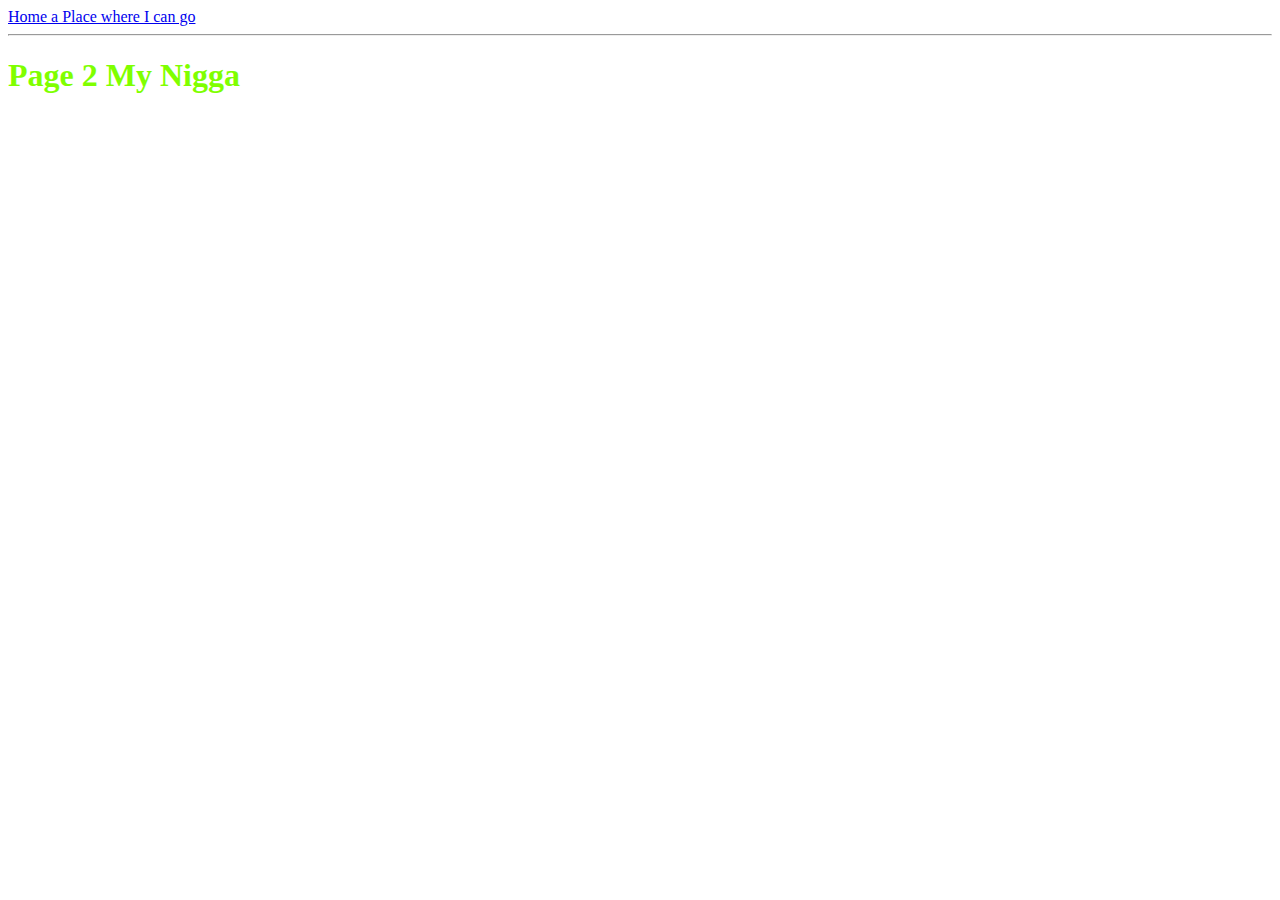
<file: HTML/Apprentissage/page2.html>
<!DOCTYPE html>
<html>
 <head>
     <meta charset="UTF-8">
     <title>Page 2</title>
     <a href="index.html">Home a Place where I can go</a>
     <hr>
 </head>

  <body>
      <header>
        <h1 style="color: chartreuse;">Page 2 My Nigga</h1>
      </header>
      <main>

      </main>
      <footer>

      </footer>
  </body>

</html>
</file>
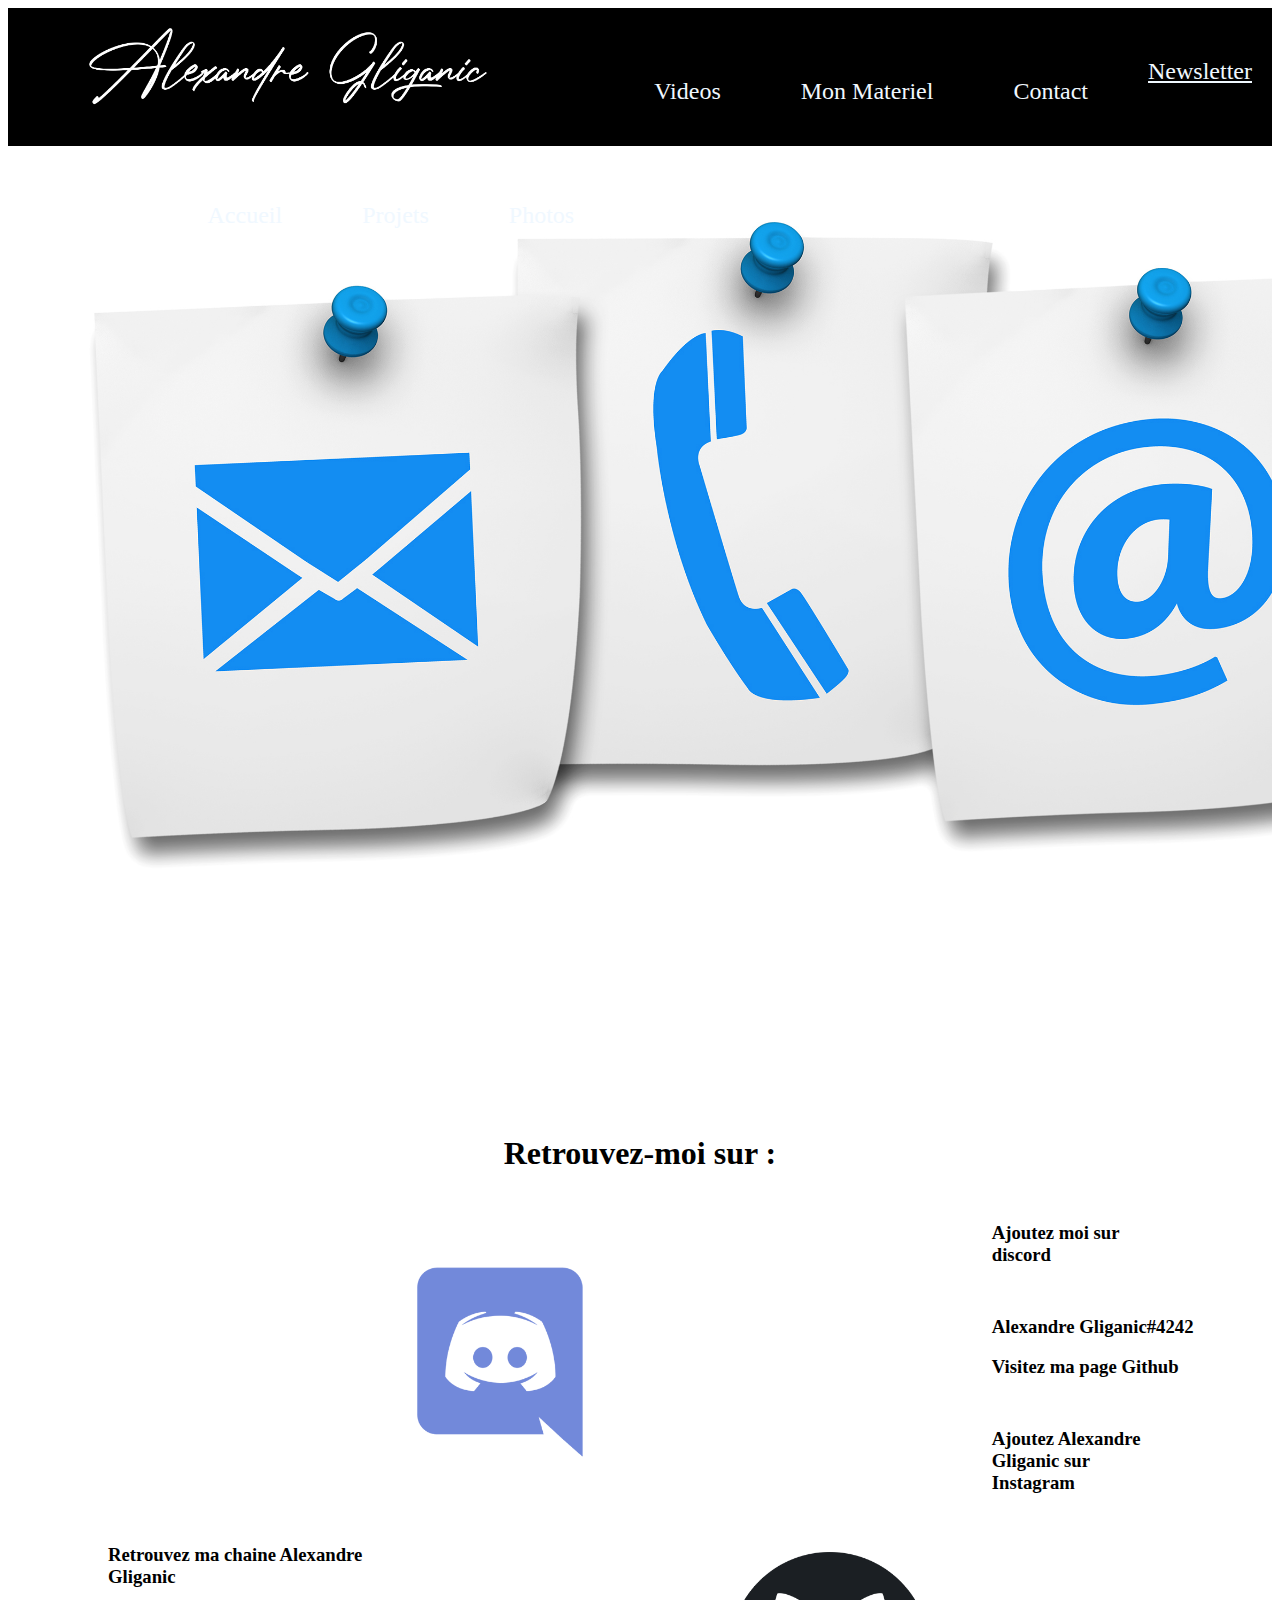
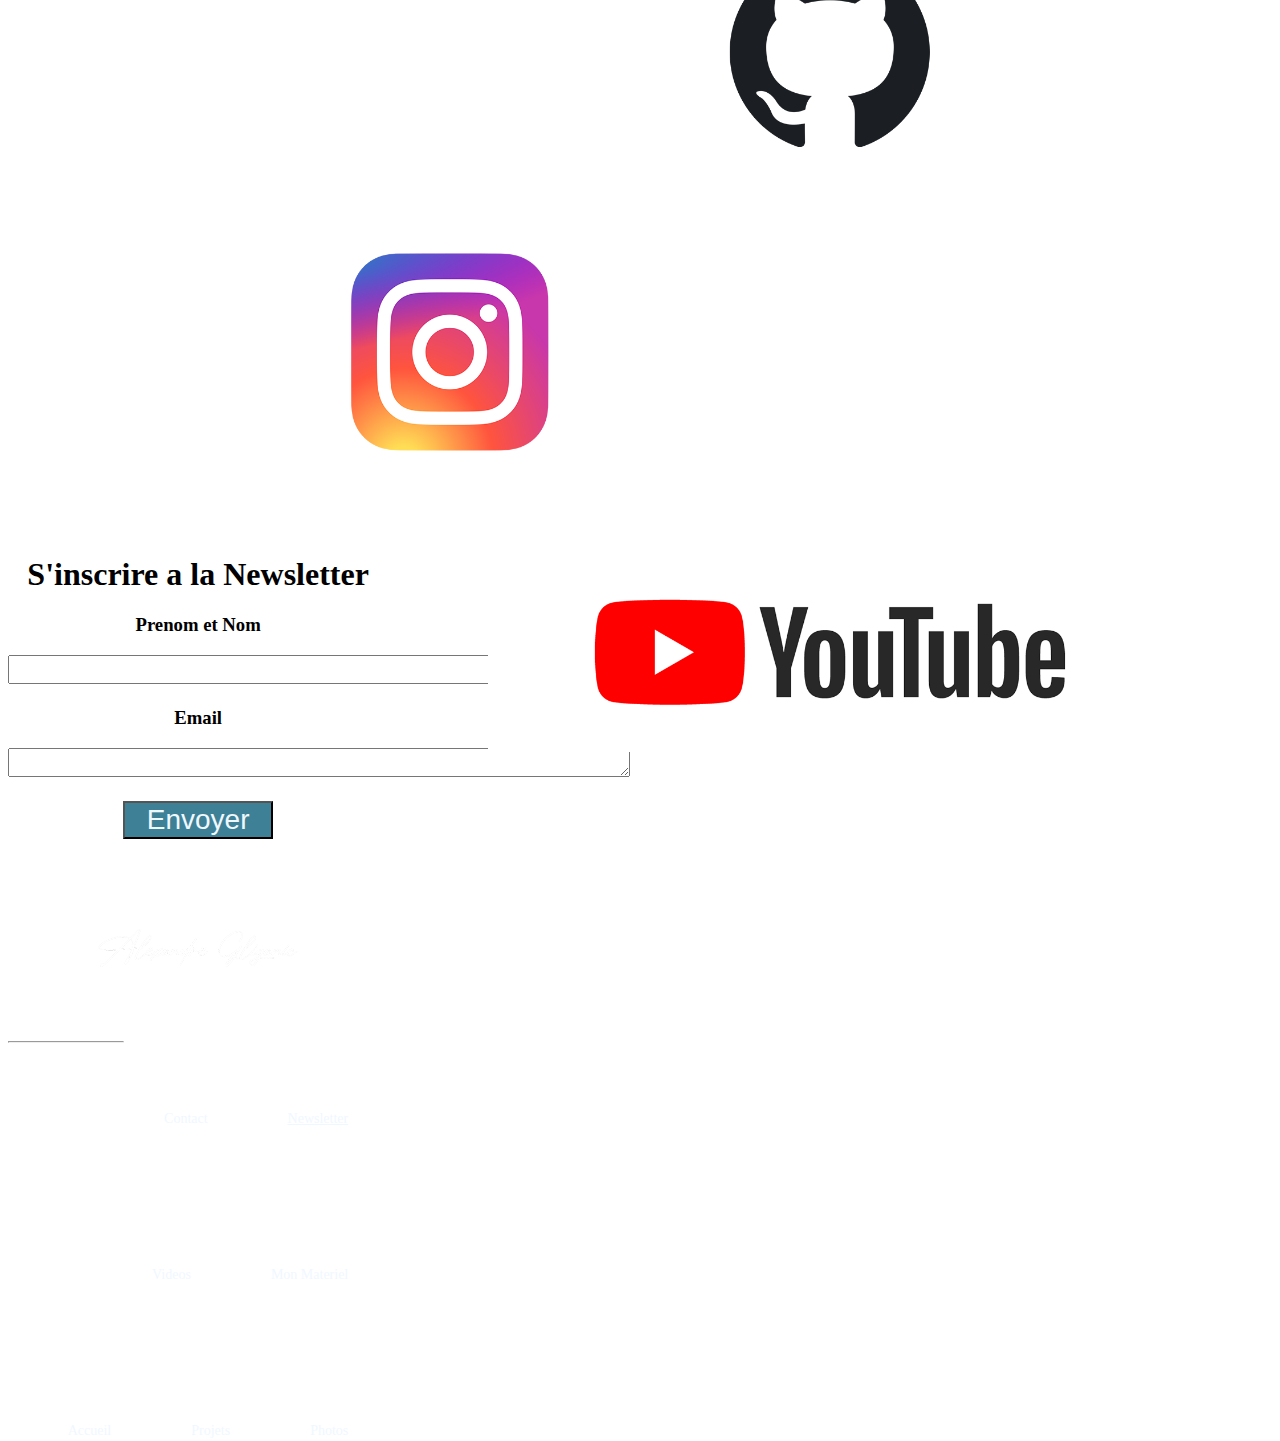
<file: HTML/Alexandre/HTML/contact.html>
<!DOCTYPE html>
<head>
    <meta charset="UTF-8">
    <meta name="description" content="Ceci est le site d'Alexandre Gliganic">
    <link rel="icon" href="../Img/camera-icon.ico" />
    <link rel="stylesheet" href="../Css/style-contact.css">
    <title>Alexandre Gliganic</title>
</head>
<header>
    <div class="navbar" >
        <img src="../Img/alex.png" id="alex">
        <a href="#" id="news">Newsletter</a>
        <a href="./contact.html" class="nav">Contact</a>
        <a href="./setup.html" class="nav">Mon Materiel</a>
        <a href="./videos.html" class="nav">Videos</a>
        <a href="./photos.html" class="nav">Photos</a>
        <a href="./projets.html" class="nav">Projets</a>
        <a href="./index.html" class="nav">Accueil</a>
        
    </div>
</header>
<main>
    <section>
        <div>
            <h2 id="tlt"> Retrouvez-moi sur :</h2>
            <span>
                <img src="../Img/svg_icon/discord.png" class="photosl">
                <h3 id="text">Ajoutez moi sur discord</h3>
                <h3>Alexandre Gliganic#4242</h3>
                <a href="https://github.com/Alexandre-Gliganic">
                <img id="text"src="../Img/svg_icon/github.png"class="photosr" >
                </a>
                <h3 id="Gh">Visitez ma page Github</h3>
            </span>
        </div>
        <div>
            <span>
                <a href="https://www.instagram.com/alexandre_gliganic/">
                <img id="text" src="../Img/svg_icon/insta.png"class="photosl" >
                </a>
                <h3 id="text"> Ajoutez Alexandre Gliganic sur Instagram</h3>
                <a href="https://www.youtube.com/channel/UCKX6bcwoQZ-B5nfRiMTZkqg">
                <img id="text" src="../Img/svg_icon/ytt.png"class="photosr" >
                </a>
                <h3 id="text">Retrouvez ma chaine Alexandre Gliganic</h3>
            </span>
        </div>
    </section>

</main>


<footer>
    <section>
        <div>
    <h1 id="newsl">S'inscrire a la Newsletter</h1>
    <h3> Prenom et Nom</h3>
    <textarea name="Entrez prenom et nom" class="texta" rows="1" cols="50"></textarea>
    <h3>Email</h3>
    <textarea email= "Entrez votre email" class="texta" rows="1" cols="50"></textarea>
        </div>
    <div >
    <button name="envoyer" id="envoi" >Envoyer</button>
    </div>
    </section>
  
    
    <section>
        <div>
        <img src="../Img/alex.png" id="alexf">
        <a href="#" id="newsf">Newsletter</a>
        <a href="./contact.html" class="navf">Contact</a>
        <a href="./setup.html" class="navf">Mon Materiel</a>
        <a href="./videos.html" class="navf">Videos</a>
        <a href="./photos.html" class="navf">Photos</a>
        <a href="./projets.html" class="navf">Projets</a>
        <a href="./index.html" class="navf">Accueil</a>

        </div>
        <div>
            <hr>
        </div>
        

    </section>
</footer>
</file>
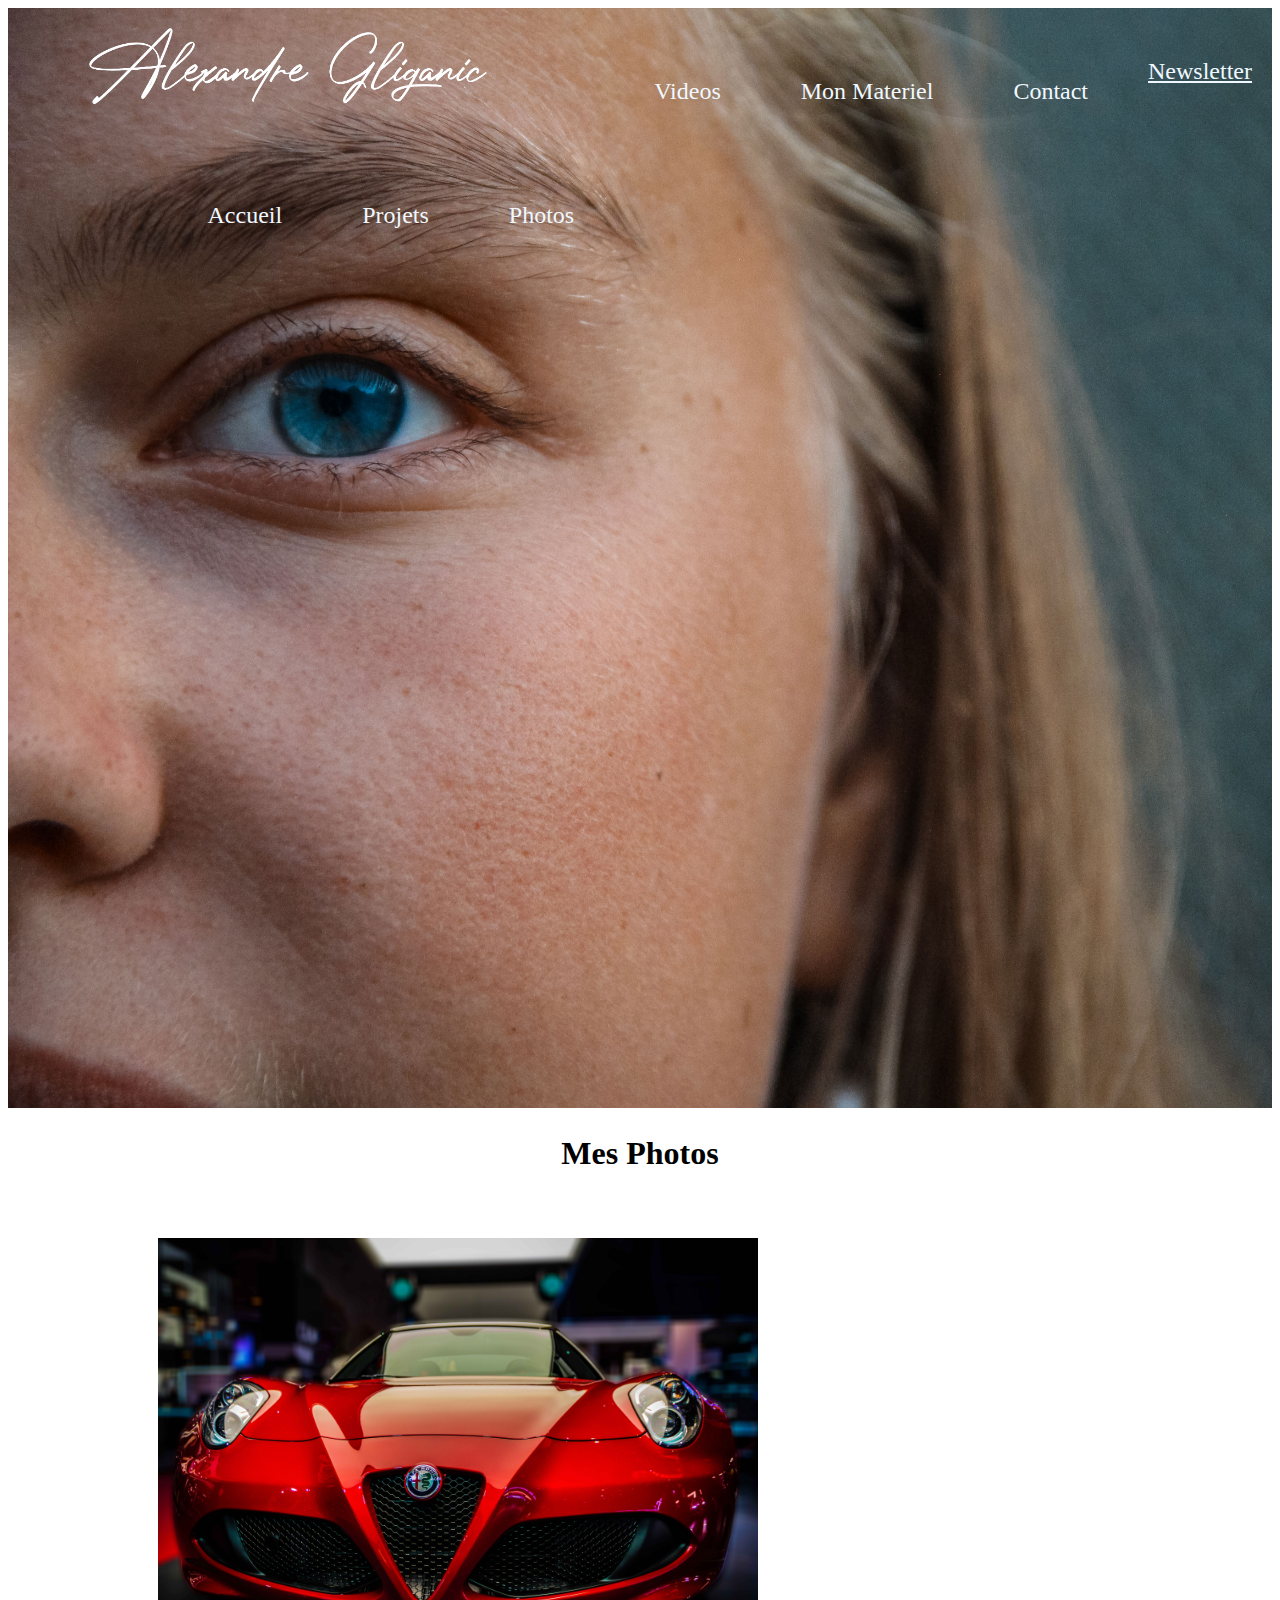
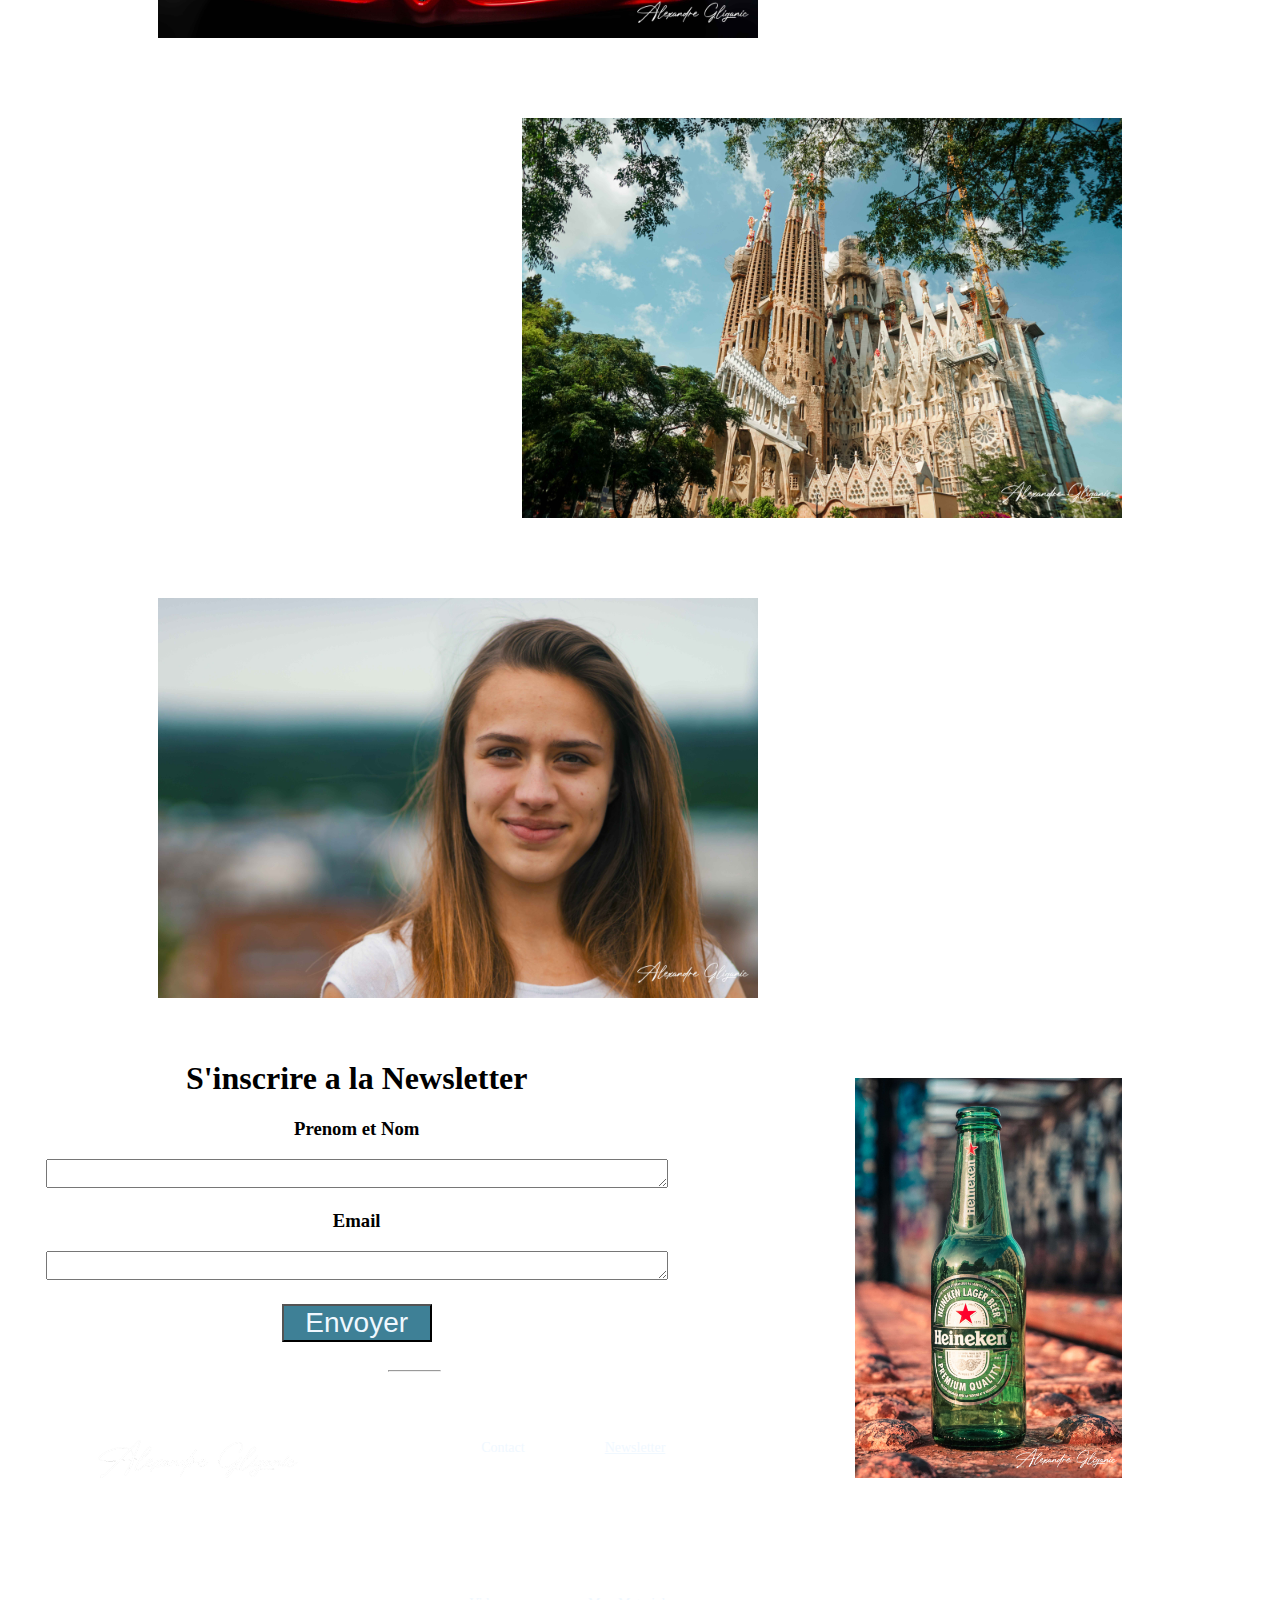
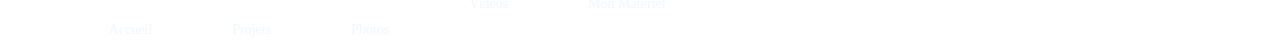
<file: HTML/Alexandre/HTML/photos.html>
<!DOCTYPE html>
<head>
    <meta charset="UTF-8">
    <meta name="description" content="Ceci est le site d'Alexandre Gliganic">
    <link rel="icon" href="../Img/camera-icon.ico" />
    <link rel="stylesheet" href="../Css/style-photos.css">
    <title>Alexandre Gliganic</title>
</head>
<header>
    <div class="navbar" >
        <img src="../Img/alex.png" id="alex">
        <a href="#" id="news">Newsletter</a>
        <a href="./contact.html" class="nav">Contact</a>
        <a href="./setup.html" class="nav">Mon Materiel</a>
        <a href="./videos.html" class="nav">Videos</a>
        <a href="./photos.html" class="nav">Photos</a>
        <a href="./projets.html" class="nav">Projets</a>
        <a href="./index.html" class="nav">Accueil</a>
        
    </div>
</header>
<main>
    <section>
        <div>
            <h2 id="tlt"> Mes Photos</h2>
            <span>
                <img src="../Img/photos/alpha.jpg" class="photosl">
                <img src="../Img/photos/barcelone.jpg"class="photosr" >
            </span>
        </div>
        <div>
            <span>
                <img src="../Img/photos/charlotte.jpg"class="photosl" >
                <img src="../Img/photos/bouteille.jpg"class="photosr" >
            </span>
        </div>
    </section>

</main>


<footer>
    <section>
        <div>
    <h1 id="newsl">S'inscrire a la Newsletter</h1>
    <h3> Prenom et Nom</h3>
    <textarea name="Entrez prenom et nom" class="texta" rows="1" cols="50"></textarea>
    <h3>Email</h3>
    <textarea email= "Entrez votre email" class="texta" rows="1" cols="50"></textarea>
        </div>
    <div >
    <button name="envoyer" id="envoi" >Envoyer</button>
    </div>
    </section>
  
    
    <section>
        <div>
        <img src="../Img/alex.png" id="alexf">
        <a href="#" id="newsf">Newsletter</a>
        <a href="./contact.html" class="navf">Contact</a>
        <a href="./setup.html" class="navf">Mon Materiel</a>
        <a href="./videos.html" class="navf">Videos</a>
        <a href="./photos.html" class="navf">Photos</a>
        <a href="./projets.html" class="navf">Projets</a>
        <a href="./index.html" class="navf">Accueil</a>

        </div>
        <div>
            <hr>
        </div>
        

    </section>
</footer>
</file>
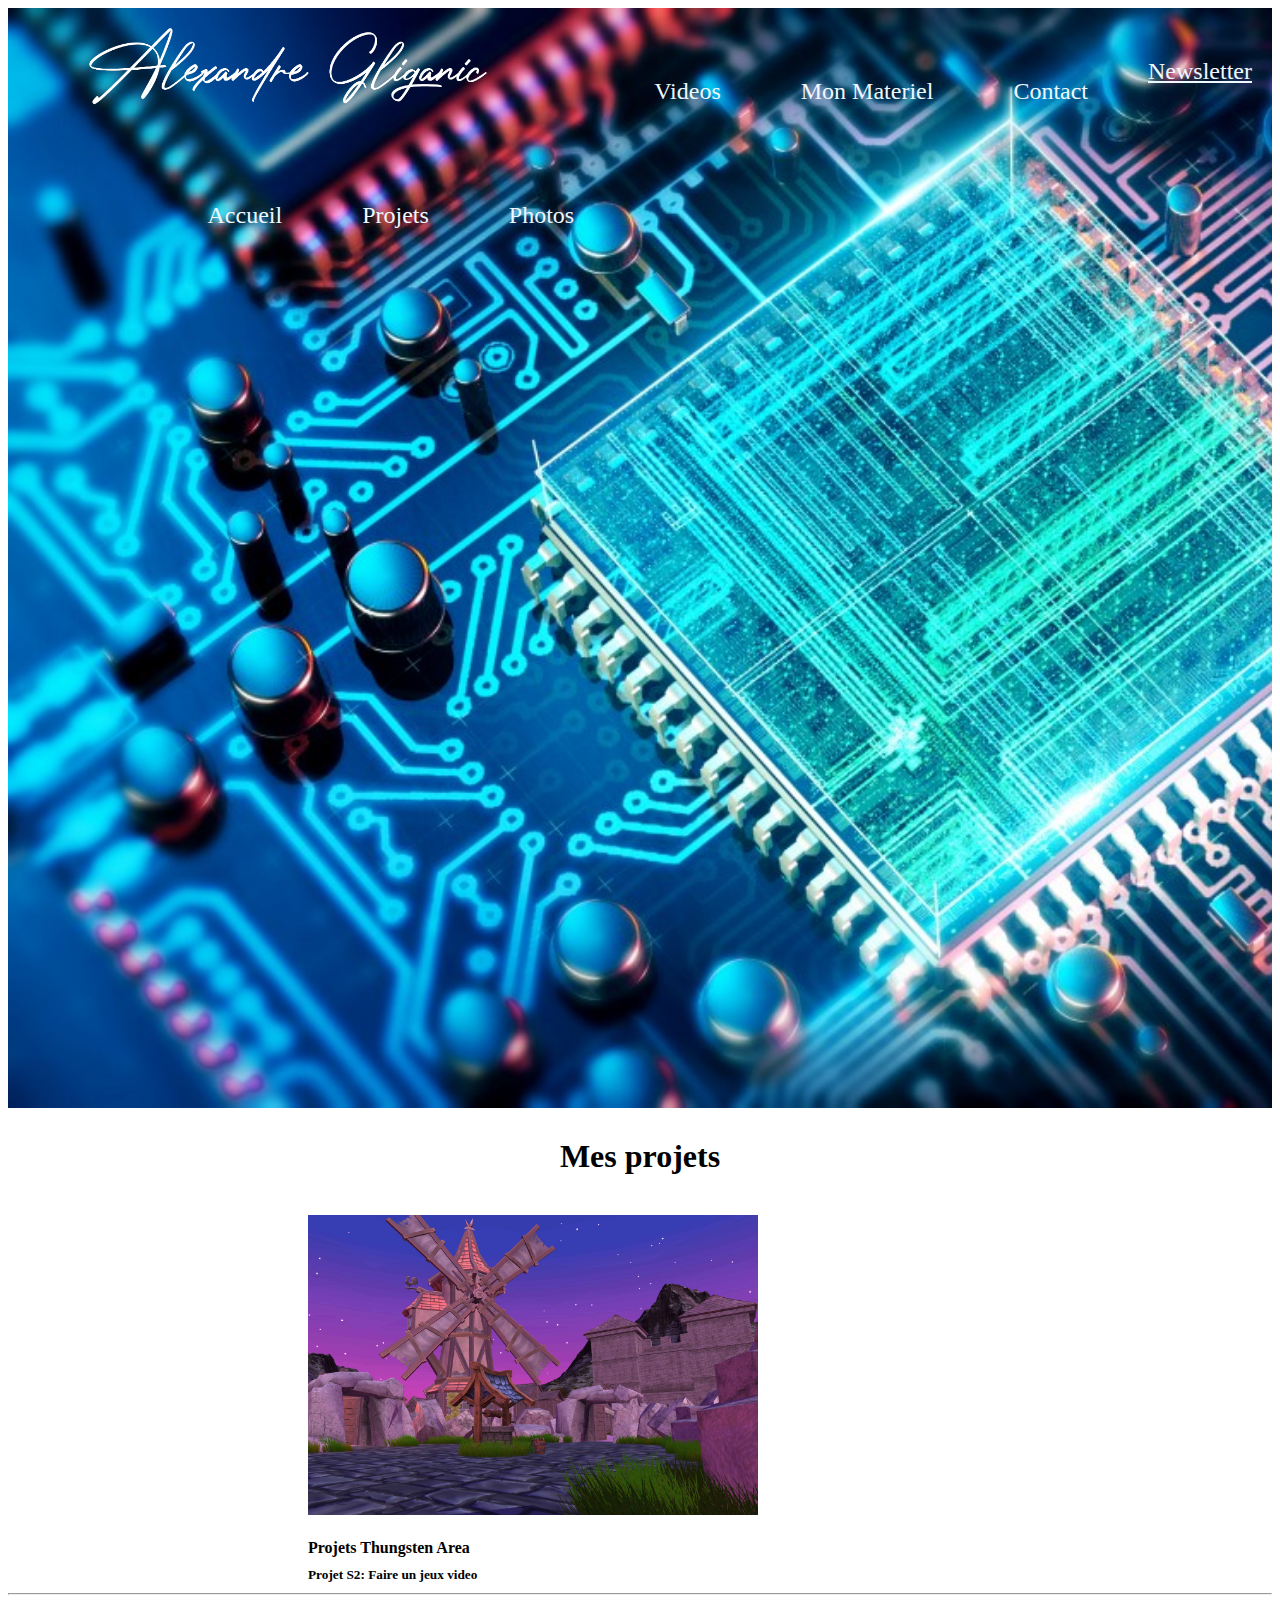
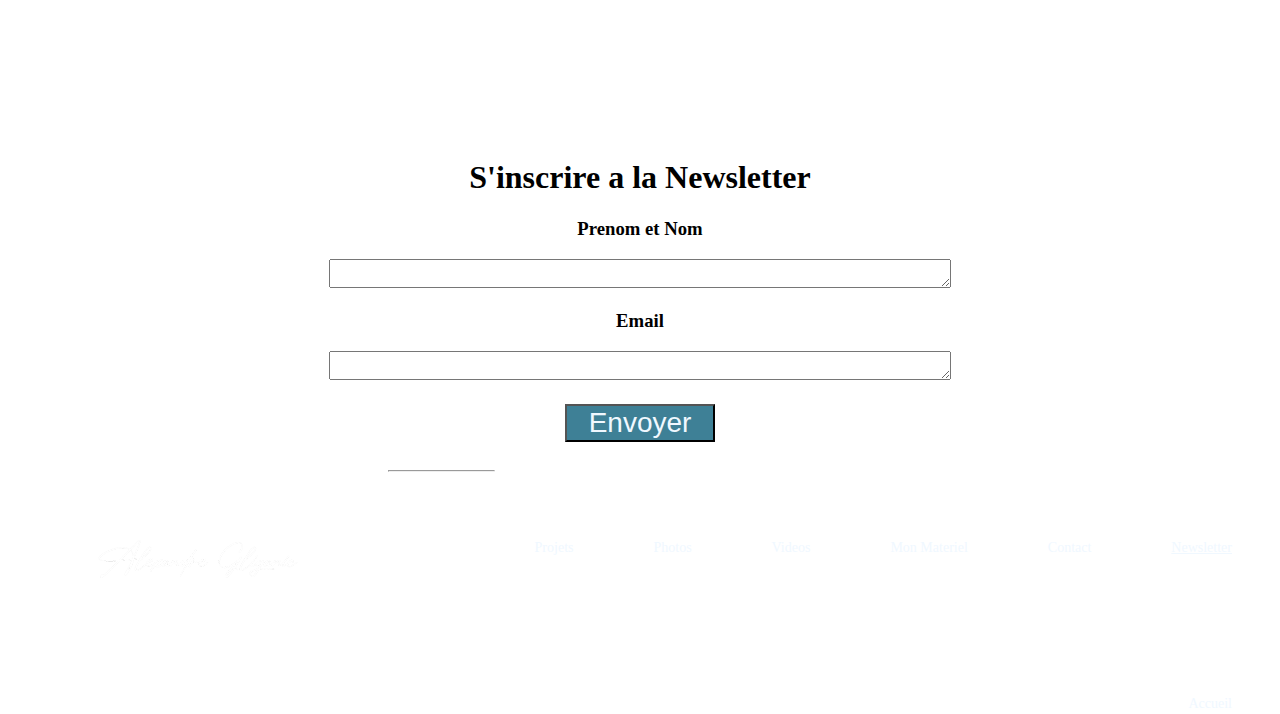
<file: HTML/Alexandre/HTML/projets.html>
<!DOCTYPE html>
<head>
    <meta charset="UTF-8">
    <meta name="description" content="Ceci est le site d'Alexandre Gliganic">
    <link rel="icon" href="../Img/camera-icon.ico" />
    <link rel="stylesheet" href="../Css/style-projets.css">
    <title>Alexandre Gliganic</title>
</head>
<header>
    <div class="navbar" >
        <img src="../Img/alex.png" id="alex">
        <a href="#" id="news">Newsletter</a>
        <a href="./contact.html" class="nav">Contact</a>
        <a href="./setup.html" class="nav">Mon Materiel</a>
        <a href="./videos.html" class="nav">Videos</a>
        <a href="./photos.html" class="nav">Photos</a>
        <a href="./projets.html" class="nav">Projets</a>
        <a href="./index.html" class="nav">Accueil</a>
        
    </div>
</header>
<main>
    <section>
        <h1 id="mesp">Mes projets</h1>
        <div class="proj">
            <a href="https://amineguizaniweez.github.io/tg-website/">
            <img src="../Img/projets/projectarena.jpg" id="projectarena">
            </a>
            <h4 class="S2">Projets Thungsten Area</h4>
            <h5 class="S2">Projet S2: Faire un jeux video</h5>
        </div>
        <hr id="hr">
    </section>

</main>

<footer>
    <section>
        <div>
    <h1 id="newsl">S'inscrire a la Newsletter</h1>
    <h3> Prenom et Nom</h3>
    <textarea name="Entrez prenom et nom" class="texta" rows="1" cols="50"></textarea>
    <h3>Email</h3>
    <textarea email= "Entrez votre email" class="texta" rows="1" cols="50"></textarea>
    </div>
    <div>
    <button name="envoyer" id="envoi" >Envoyer</button>
    </div>
    </section>
  
    
    <section>
        <div>
        <img src="../Img/alex.png" id="alexf">
        <a href="#" id="newsf">Newsletter</a>
        <a href="./contact.html" class="navf">Contact</a>
        <a href="./setup.html" class="navf">Mon Materiel</a>
        <a href="./videos.html" class="navf">Videos</a>
        <a href="./photos.html" class="navf">Photos</a>
        <a href="./projets.html" class="navf">Projets</a>
        <a href="./index.html" class="navf">Accueil</a>

        </div>
        <div>
            <hr>
        </div>
        

    </section>
</footer>
</file>
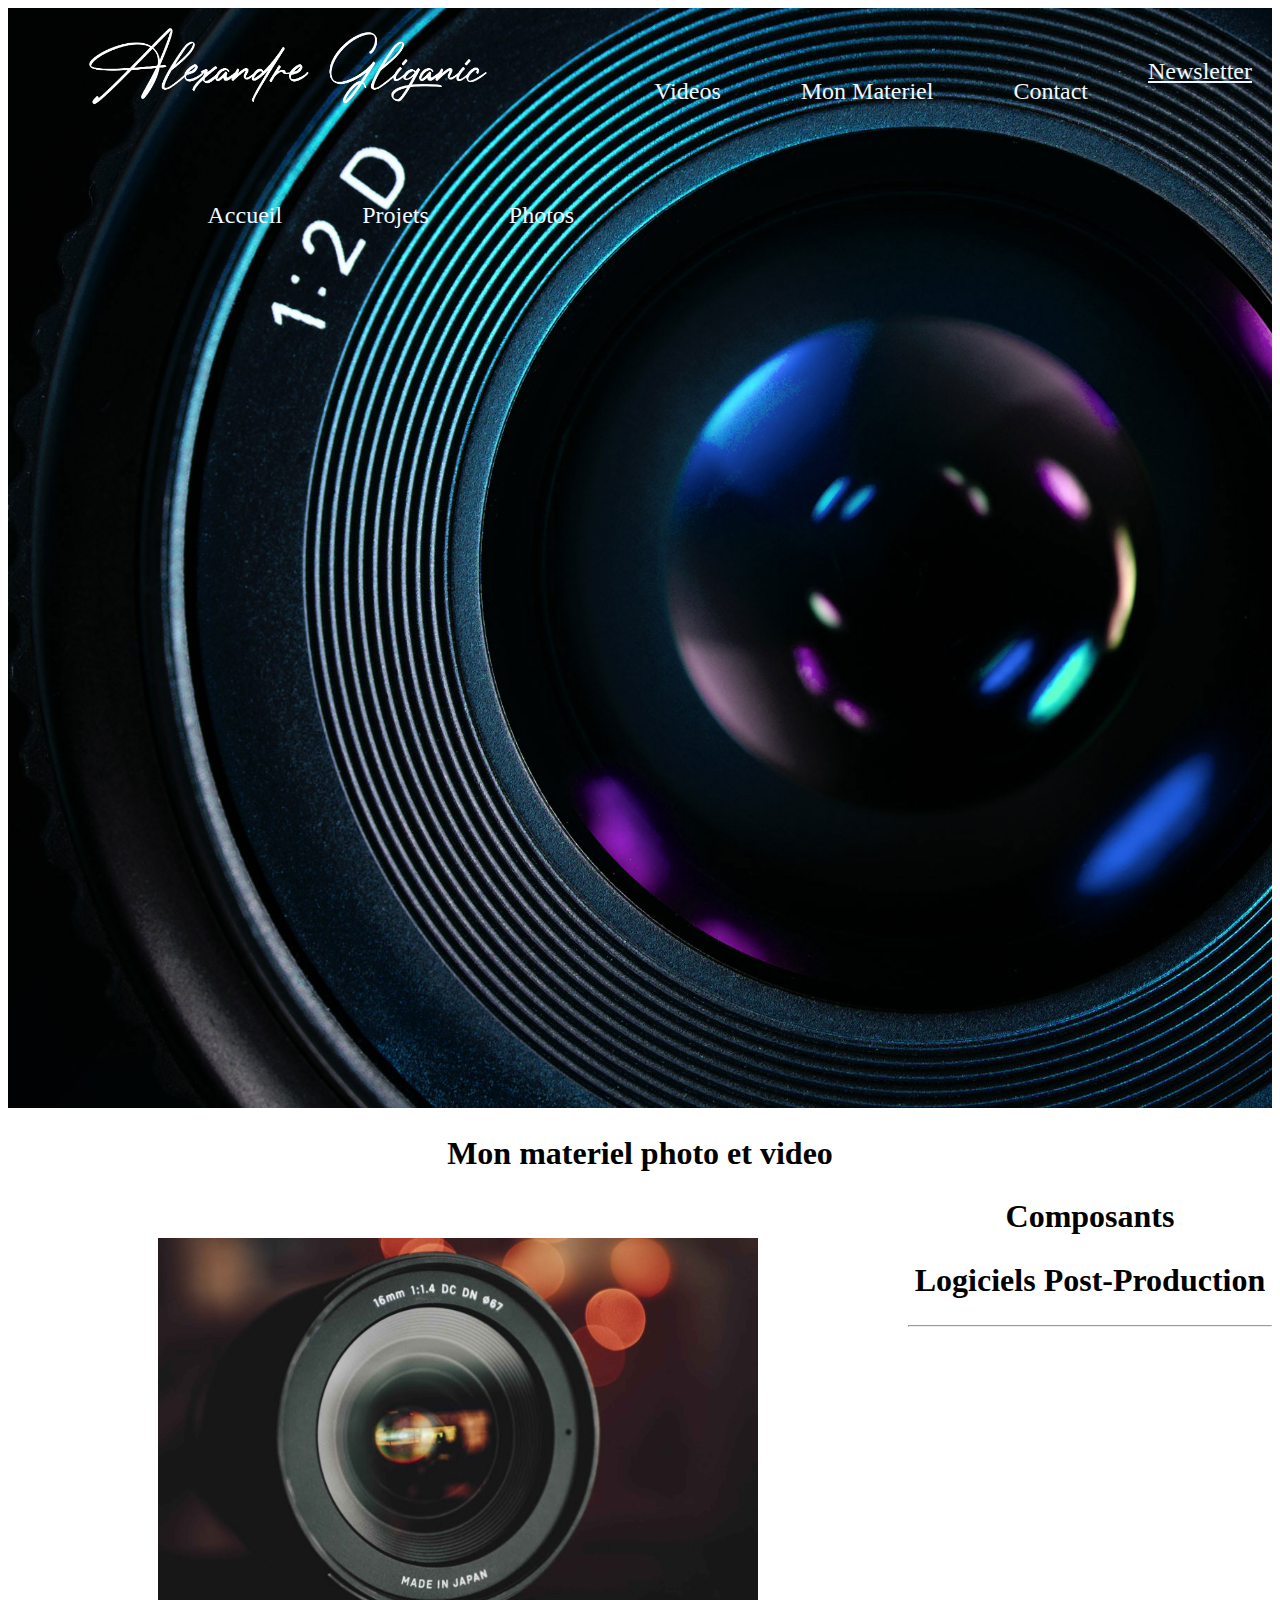
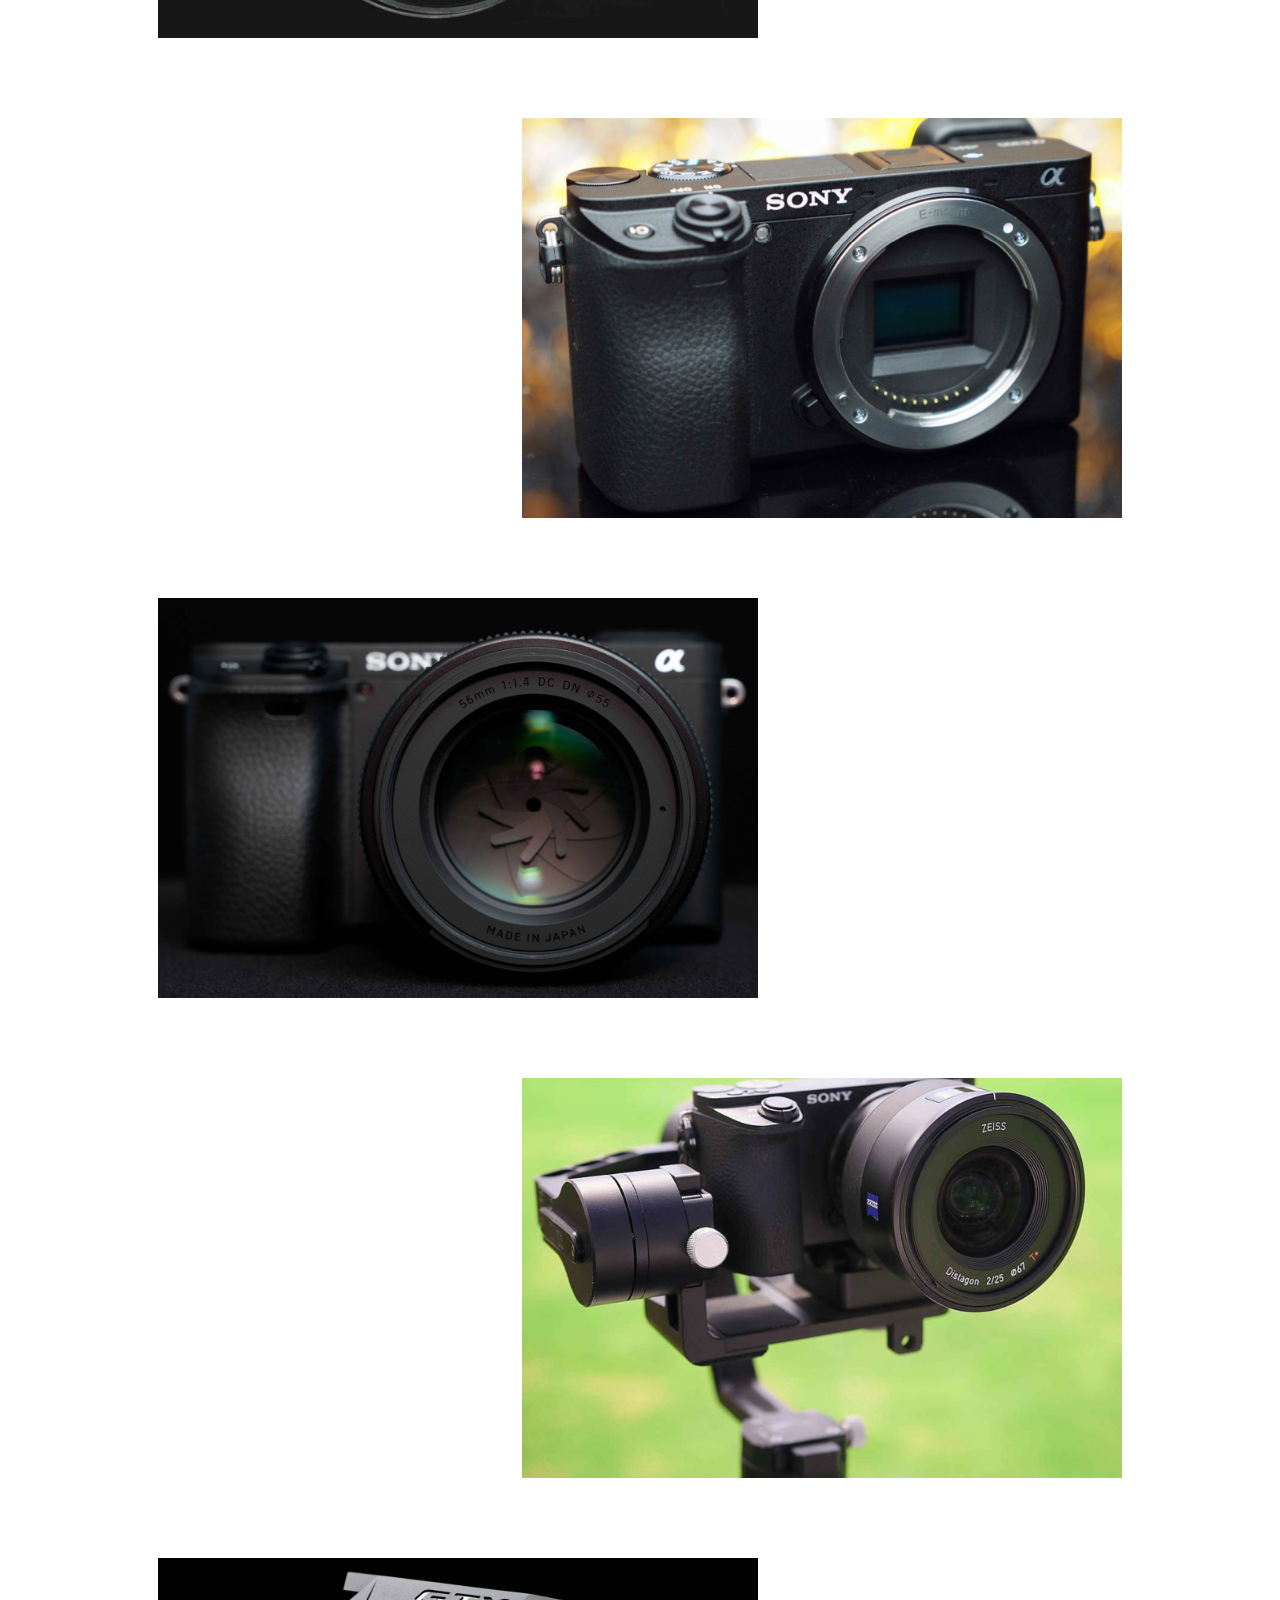
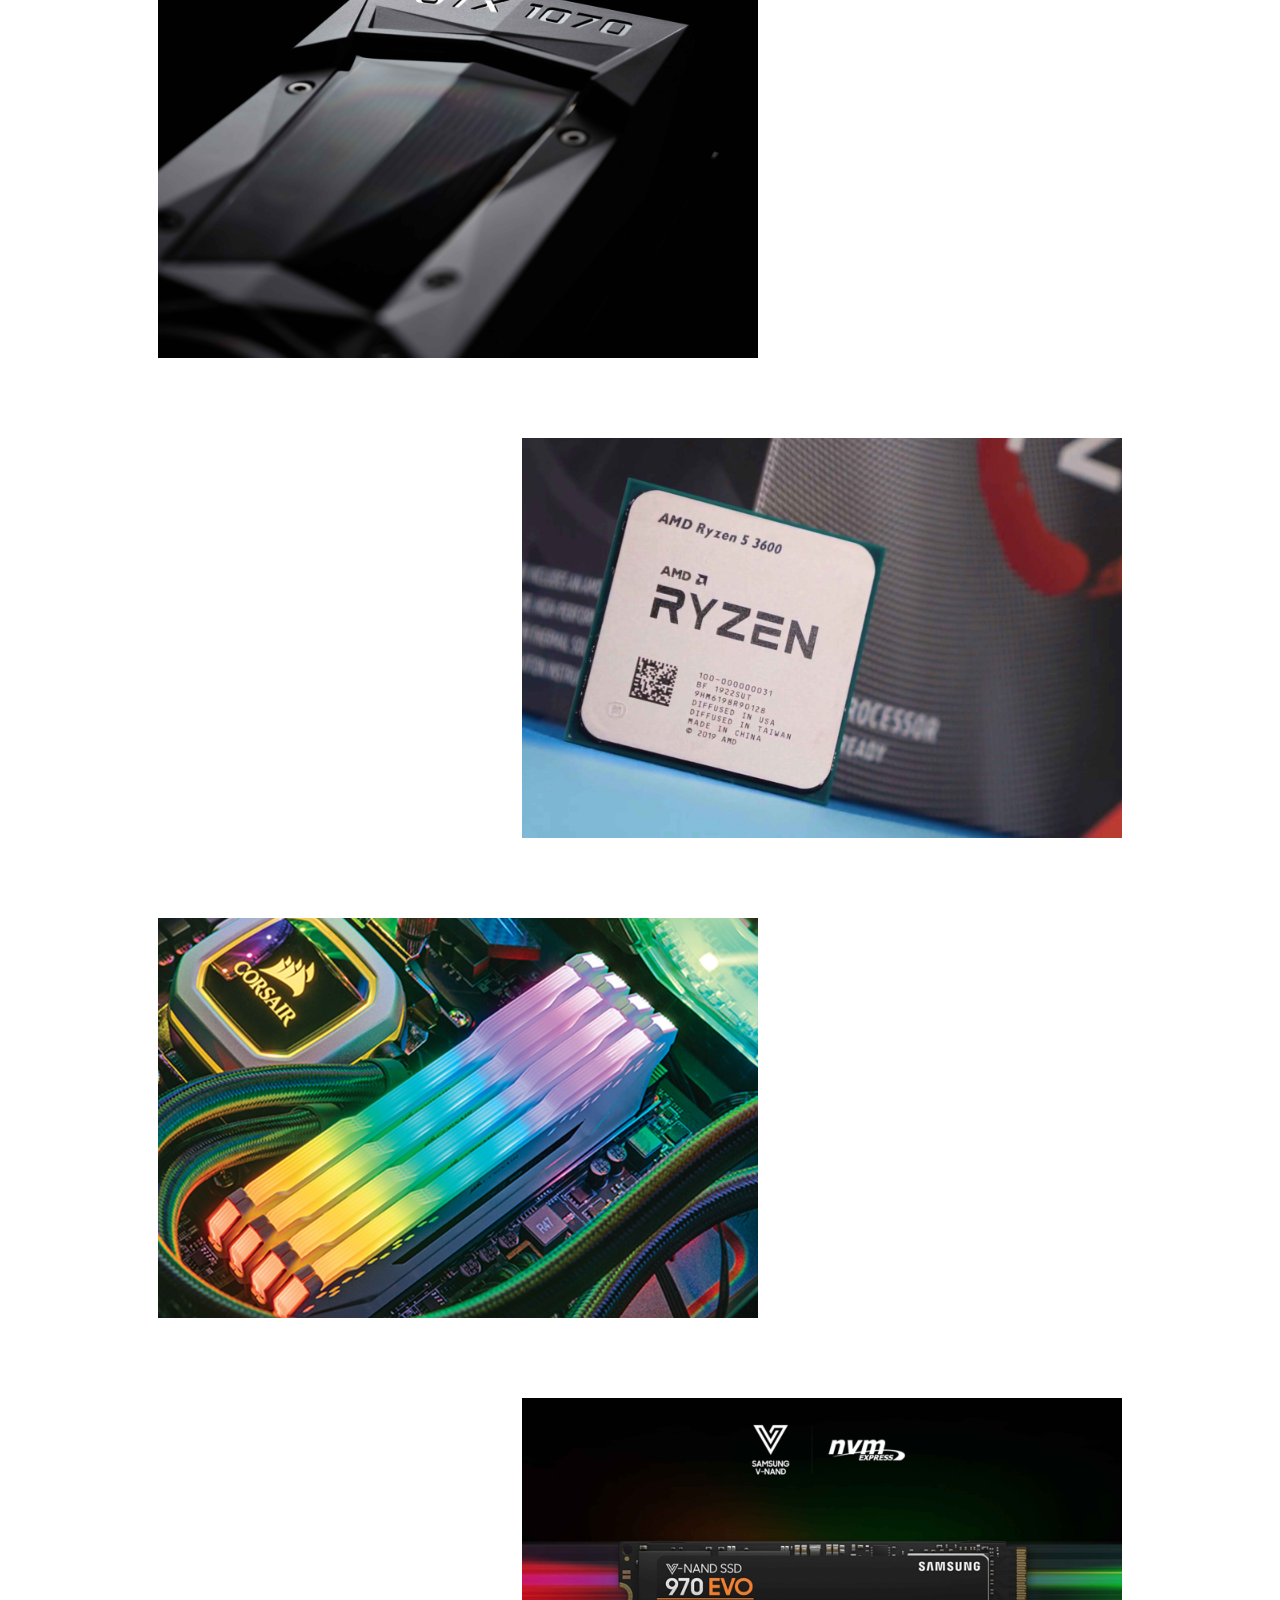
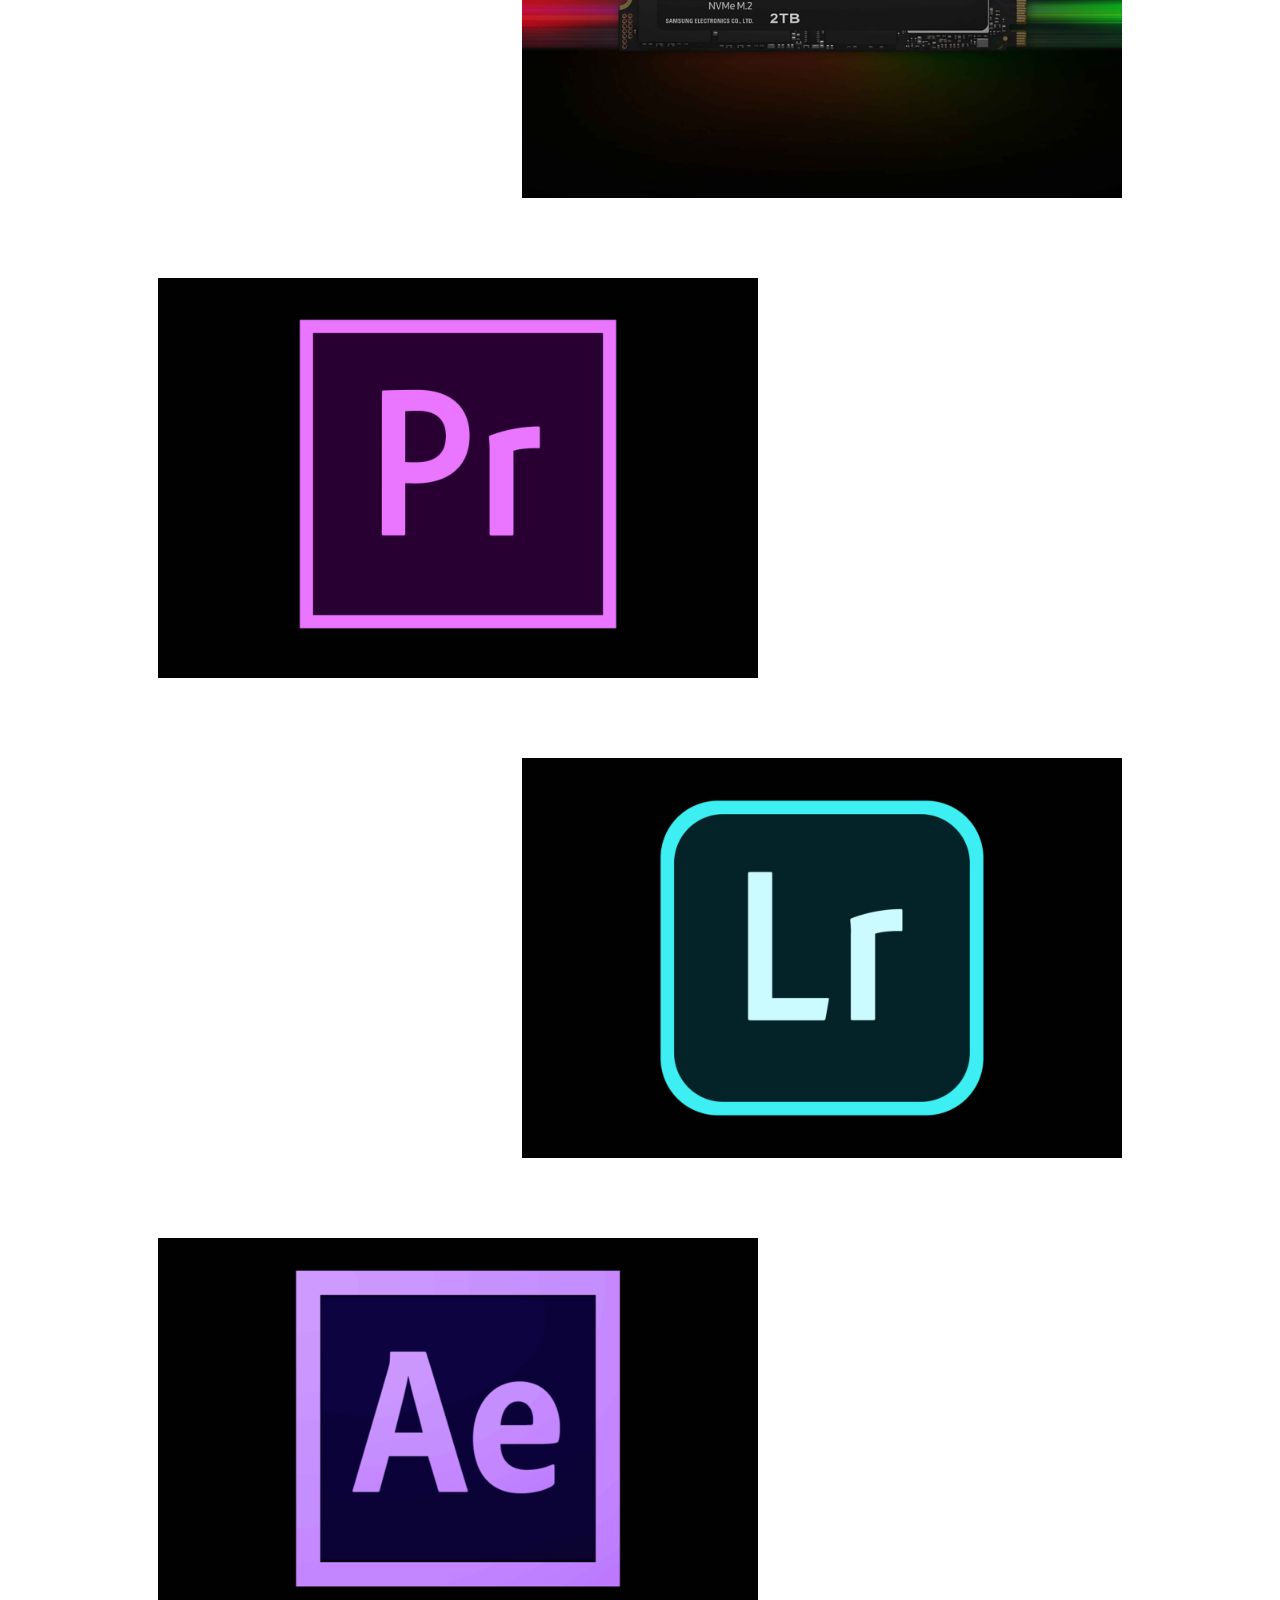
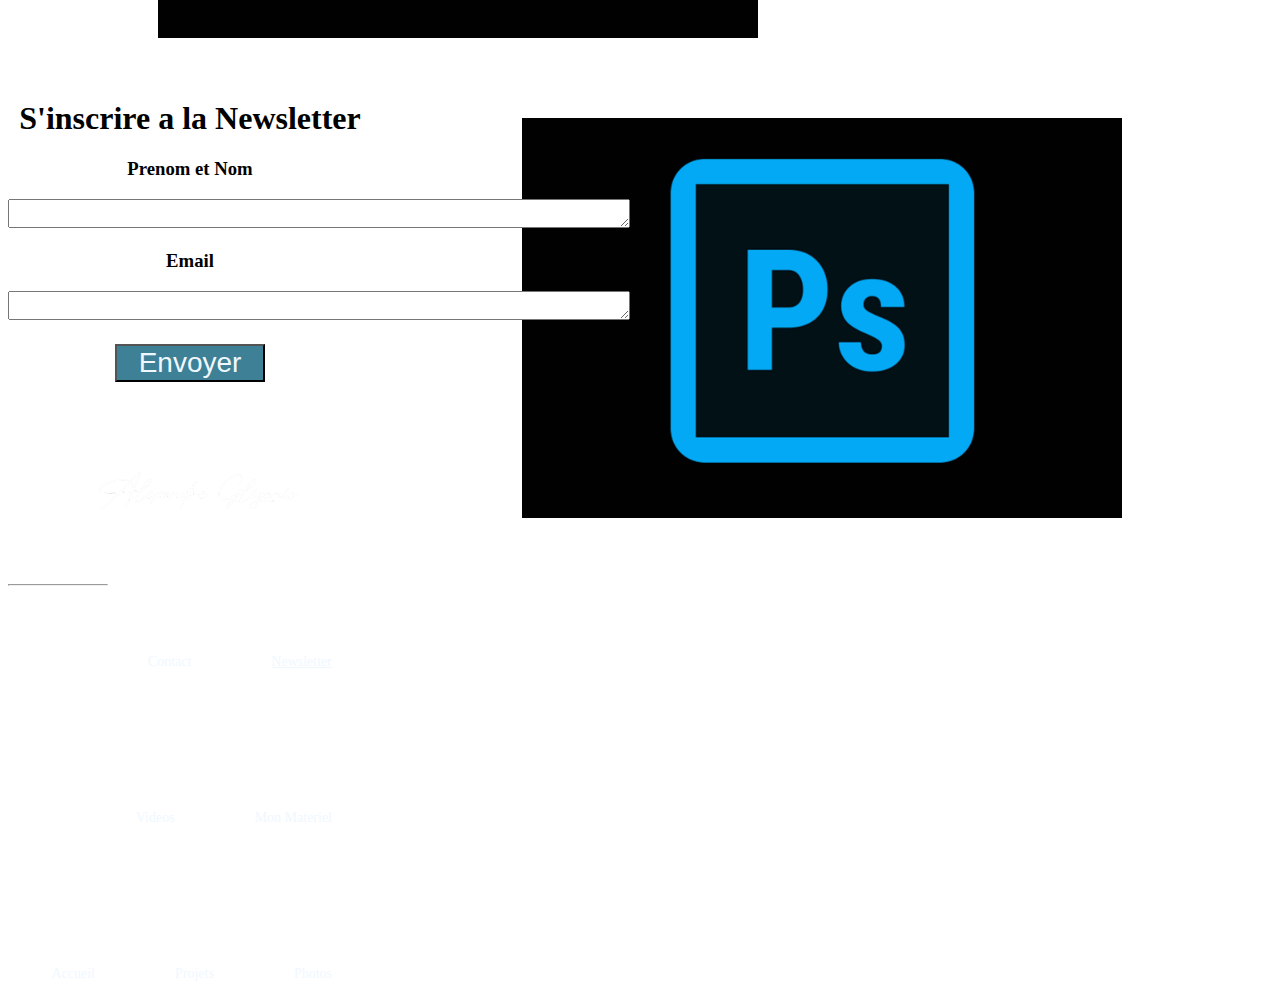
<file: HTML/Alexandre/HTML/setup.html>
<!DOCTYPE html>
<head>
    <meta charset="UTF-8">
    <meta name="description" content="Ceci est le site d'Alexandre Gliganic">
    <link rel="icon" href="../Img/camera-icon.ico" />
    <link rel="stylesheet" href="../Css/style-setup.css">
    <title>Alexandre Gliganic</title>
</head>
<header>
    <div class="navbar" >
        <img src="../Img/alex.png" id="alex">
        <a href="#" id="news">Newsletter</a>
        <a href="./contact.html" class="nav">Contact</a>
        <a href="./setup.html" class="nav">Mon Materiel</a>
        <a href="./videos.html" class="nav">Videos</a>
        <a href="./photos.html" class="nav">Photos</a>
        <a href="./projets.html" class="nav">Projets</a>
        <a href="./index.html" class="nav">Accueil</a>
        
    </div>
</header>
<main>
    <section>
        <div>
            <h2 id="tlt"> Mon materiel photo et video</h2>
            <span>
                <img src="../Img/setup/16mm.jpg" class="photosl">
                <img src="../Img/setup/a6300.jpg"class="photosr" >
            </span>
        </div>
        <div>
            <span>
                <img src="../Img/setup/56mm.jpg"class="photosl" >
                <img src="../Img/setup/stab.jpg"class="photosr" >
            </span>
        </div>
    </section>

    <section>
        <div>
            <h2 id="tlt">Composants</h2>
            <span>
                <img src="../Img/setup/gtx.jpg" class="photosl">
                <img src="../Img/setup/ryzen.jpg"class="photosr" >
            </span>
        </div>
        <div>
            <span>
                <img src="../Img/setup/ram1.jpg"class="photosl" >
                <img src="../Img/setup/ssd.jpg"class="photosr" >
            </span>
        </div>
    </section>

    <section>
        <div>
            <h2 id="tlt">Logiciels Post-Production</h2>
            <span>
                <img src="../Img/setup/premiere.jpg" class="photosl">
                <img src="../Img/setup/lightroom.jpg"class="photosr" >
            </span>
        </div>
        <div>
            <span>
                <img src="../Img/setup/after.jpg"class="photosl" >
                <img src="../Img/setup/photoshop.jpg"class="photosr" >
            </span>
        </div>
    </section>

    <hr>

</main>


<footer>
    <section>
        <div>
    <h1 id="newsl">S'inscrire a la Newsletter</h1>
    <h3> Prenom et Nom</h3>
    <textarea name="Entrez prenom et nom" class="texta" rows="1" cols="50"></textarea>
    <h3>Email</h3>
    <textarea email= "Entrez votre email" class="texta" rows="1" cols="50"></textarea>
        </div>
    <div >
    <button name="envoyer" id="envoi" >Envoyer</button>
    </div>
    </section>
  
    
    <section>
        <div>
        <img src="../Img/alex.png" id="alexf">
        <a href="#" id="newsf">Newsletter</a>
        <a href="./contact.html" class="navf">Contact</a>
        <a href="./setup.html" class="navf">Mon Materiel</a>
        <a href="./videos.html" class="navf">Videos</a>
        <a href="./photos.html" class="navf">Photos</a>
        <a href="./projets.html" class="navf">Projets</a>
        <a href="./index.html" class="navf">Accueil</a>

        </div>
        <div>
            <hr>
        </div>
        

    </section>
</footer>
</file>
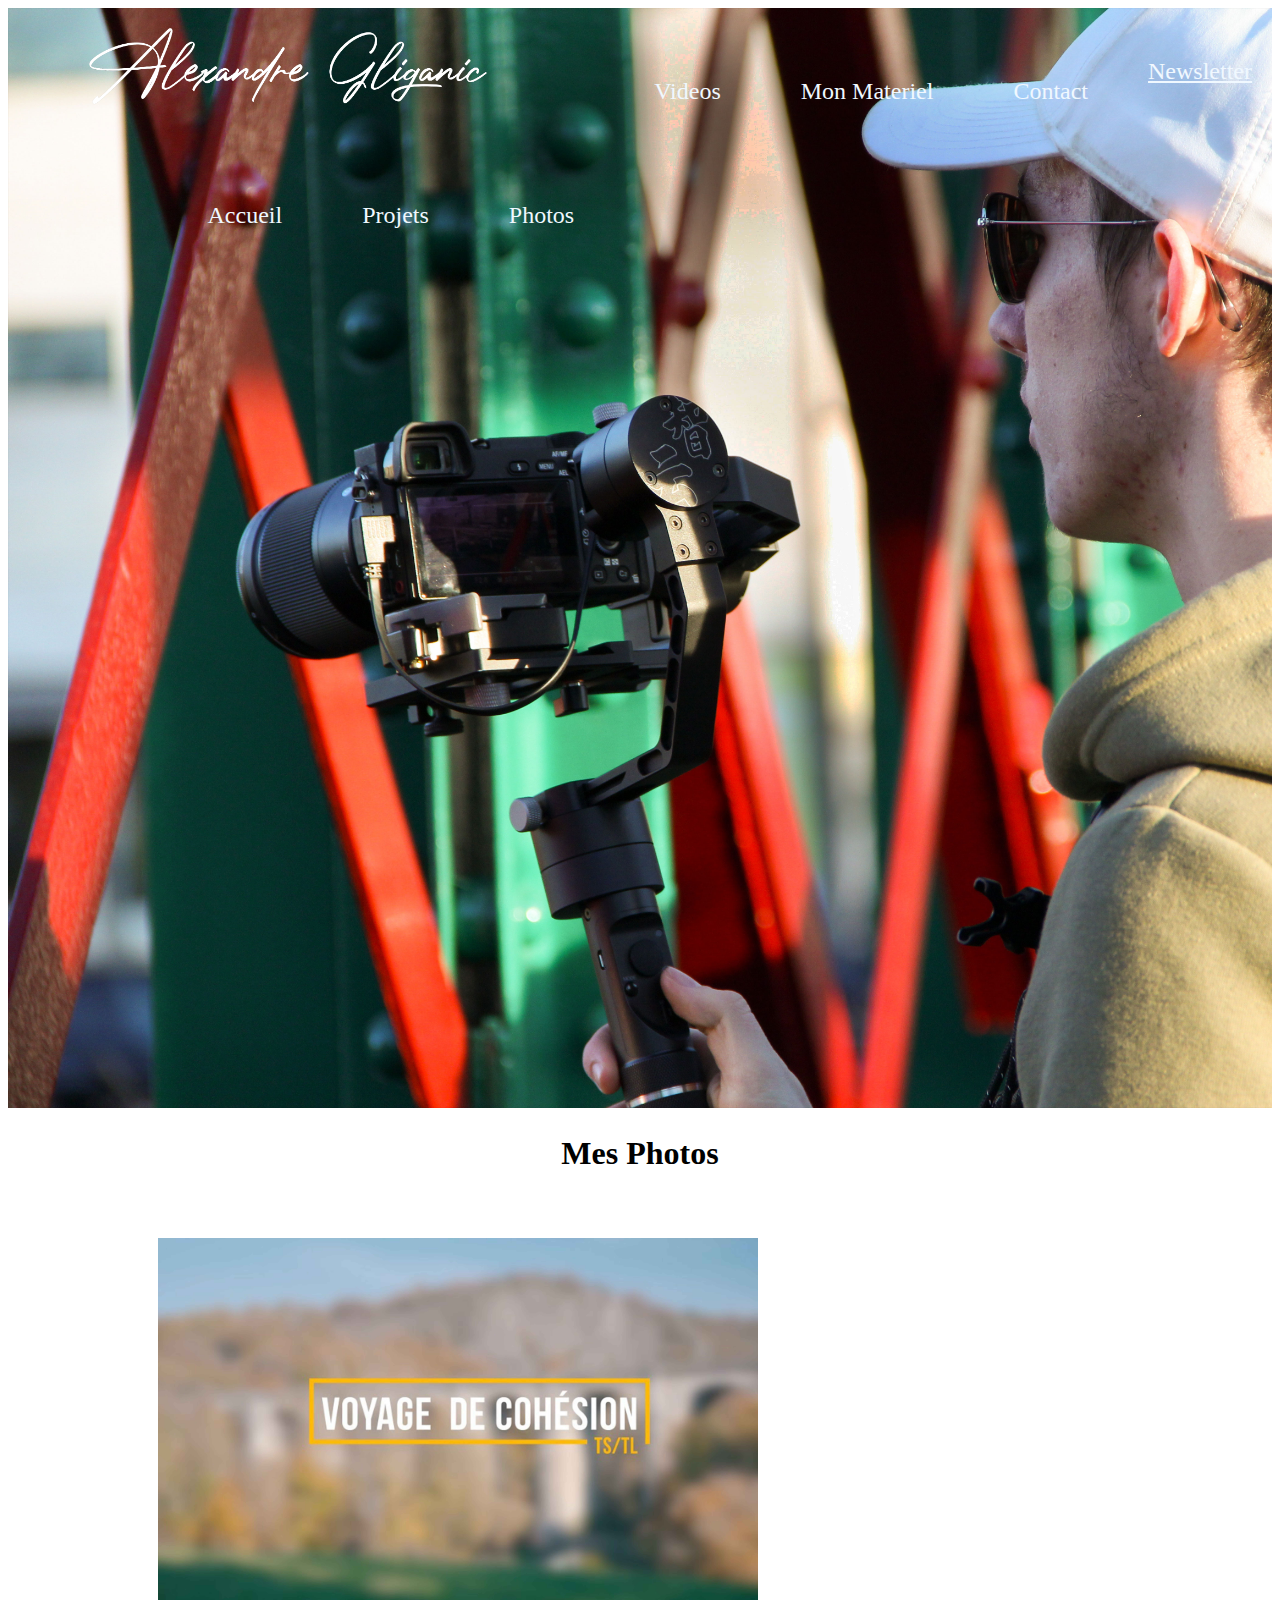
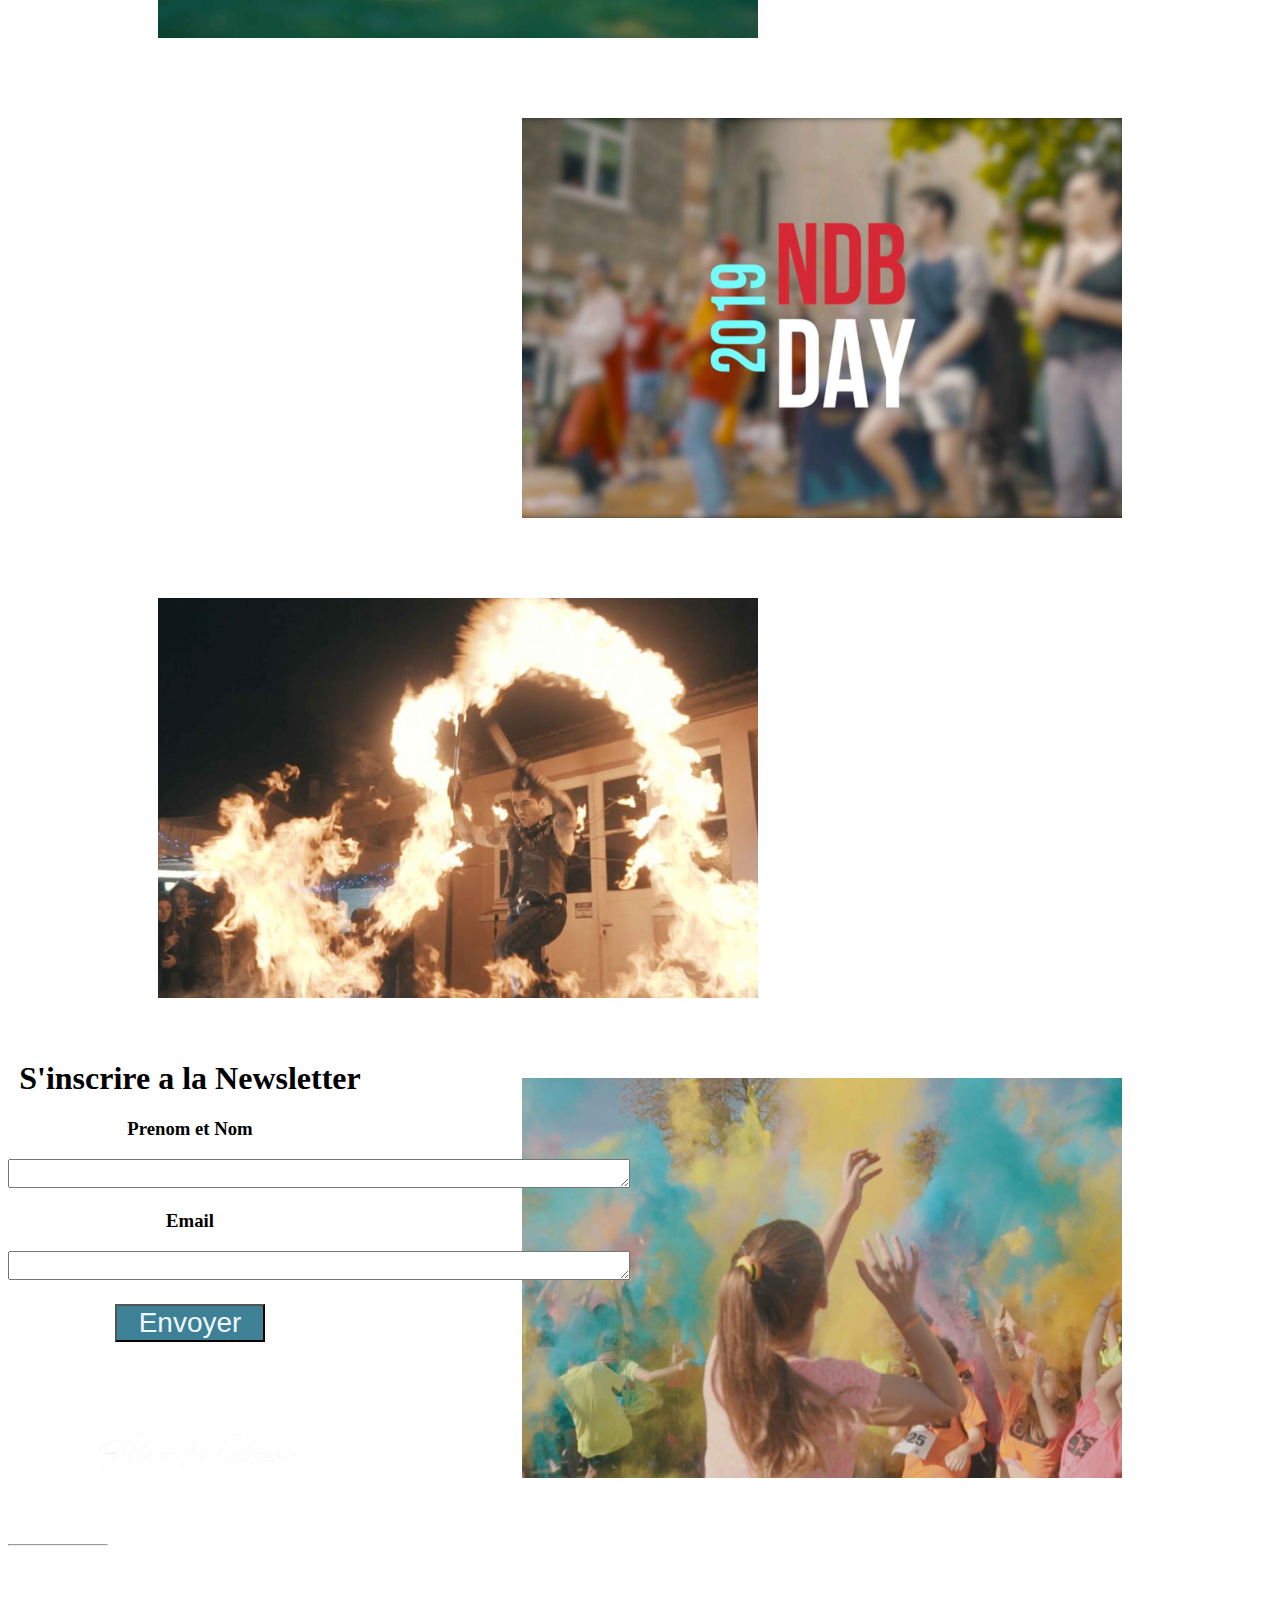
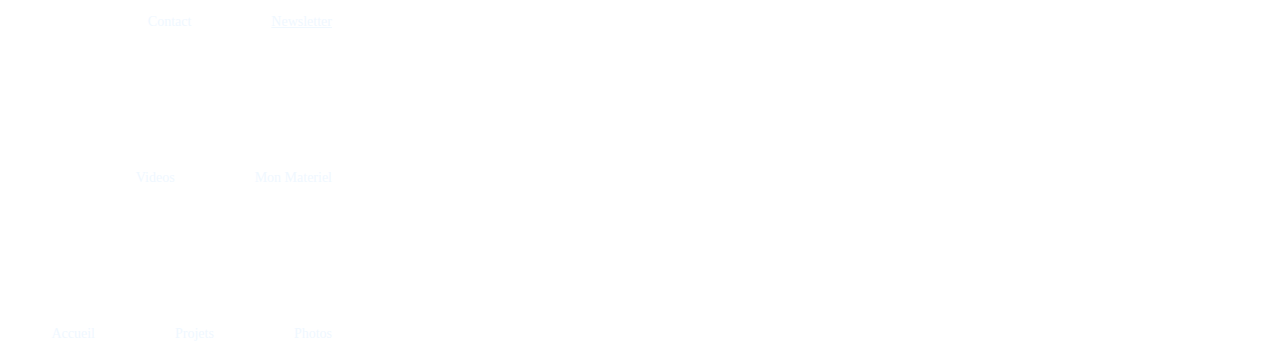
<file: HTML/Alexandre/HTML/videos.html>
<!DOCTYPE html>
<head>
    <meta charset="UTF-8">
    <meta name="description" content="Ceci est le site d'Alexandre Gliganic">
    <link rel="icon" href="../Img/camera-icon.ico" />
    <link rel="stylesheet" href="../Css/style-videos.css">
    <title>Alexandre Gliganic</title>
</head>
<header>
    <div class="navbar" >
        <img src="../Img/alex.png" id="alex">
        <a href="#" id="news">Newsletter</a>
        <a href="./contact.html" class="nav">Contact</a>
        <a href="./setup.html" class="nav">Mon Materiel</a>
        <a href="./videos.html" class="nav">Videos</a>
        <a href="./photos.html" class="nav">Photos</a>
        <a href="./projets.html" class="nav">Projets</a>
        <a href="./index.html" class="nav">Accueil</a>
        
    </div>
</header>

    <main>
        <section>
            <div>
                <h2 id="tlt"> Mes Photos</h2>
                <span>
                    <a href="https://www.youtube.com/watch?v=FQziYUOezeY" target="_blanck">
                    <img src="../Img/videos/cohesion.jpg" class="photosl">
                </a>
                <a href="https://www.youtube.com/watch?v=24Wg4XXZ32Q" target="_blanck">
                    <img src="../Img/videos/ndbday2019.jpg"class="photosr" >
                </a>
                </span>
            </div>
            <div>
                <span>
                    <a href="https://www.youtube.com/watch?v=94VrADG4wDY" target="_blanck">
                    <img src="../Img/videos/christmasday.jpg"class="photosl" >
                    </a>
                    <a href="https://www.youtube.com/watch?v=MrSmcrkUq2Q" target="_blanck">
                    <img src="../Img/videos/fluorun1.jpg"class="photosr" id="bouteille" >
                    </a>
                </span>
            </div>
        </section>
    
    </main>

<footer>
    <section>
        <div>
    <h1 id="newsl">S'inscrire a la Newsletter</h1>
    <h3> Prenom et Nom</h3>
    <textarea name="Entrez prenom et nom" class="texta" rows="1" cols="50"></textarea>
    <h3>Email</h3>
    <textarea email= "Entrez votre email" class="texta" rows="1" cols="50"></textarea>
        </div>
    <div >
    <button name="envoyer" id="envoi" >Envoyer</button>
    </div>
    </section>
  
    
    <section>
        <div>
        <img src="../Img/alex.png" id="alexf">
        <a href="#" id="newsf">Newsletter</a>
        <a href="./contact.html" class="navf">Contact</a>
        <a href="./setup.html" class="navf">Mon Materiel</a>
        <a href="./videos.html" class="navf">Videos</a>
        <a href="./photos.html" class="navf">Photos</a>
        <a href="./projets.html" class="navf">Projets</a>
        <a href="./index.html" class="navf">Accueil</a>

        </div>
        <div>
            <hr>
        </div>
        

    </section>
</footer>
</file>
<file: HTML/Alexandre/Css/style-contact.css>
header{
    background-image: url("../Img/banniere/contacts2.png");
    background-size: cover;
    width: auto;
    height: 1100px;
    
    background-repeat: no-repeat;
}
#alex{
    float: left;
    width: 400px;
    margin: 20px 80px;
}
#news{
    float:right;
    font-size: 24px;
    margin: 50px 20px;
    color: aliceblue;
    border-bottom-color: brown;
}
.nav{
    text-decoration: none;
    color: aliceblue;
    float: right;
    font-size: 24px;
    margin: 70px 40px;
    
}

#text{
    position: relative;
    margin: 50px 100px;
    
}
#Gh{
    margin: 0px 70px;
}
.photosl{
    height: 200px;
    float: left;
    margin: 40px 150px;
}

.photosr{
    height: 200px;
    float: right;
    margin: 40px 150px; 
}
#bouteille{
    float: right;
    margin: 40px 200px;
}

main{
    height: 1000px;
}
#tlt{
    font-size: 32px;
    text-align: center;
}


footer{
    height: 500px;
    align-content: center;
    align-items: center;
    text-align-last: center;
}
.texta{
    font-size: 20px;
}

#envoi{
    color: aliceblue;
    background-color: #3e8096;
    font-size: 28px;
    width: 150px;
    margin: 20px 0px;
}
#envoi:hover{
    color: #3e8096;
    background-color: black;
}

#alexf{
    float: left;
    width: 200px;
    margin: 70px 90px;
}
.navf{
    text-decoration: none;
    color: aliceblue;
    float: right;
    font-size: 14px;
    margin: 70px 40px;
    
}
#newsf{
    float:right;
    font-size: 14px;
    margin: 70px 40px;
    color: aliceblue;
    border-bottom-color: brown;
}
</file>
<file: HTML/Alexandre/Css/style-photos.css>
header{
    background-image: url("../Img/banniere/sophie.jpg");
    background-size: cover;
    width: auto;
    height: 1100px;
    
    background-repeat: no-repeat;
}
#alex{
    float: left;
    width: 400px;
    margin: 20px 80px;
}
#news{
    float:right;
    font-size: 24px;
    margin: 50px 20px;
    color: aliceblue;
    border-bottom-color: brown;
}
.nav{
    text-decoration: none;
    color: aliceblue;
    float: right;
    font-size: 24px;
    margin: 70px 40px;
    
}

.photosl{
    height: 400px;
    float: left;
    margin: 40px 150px;
}

.photosr{
    height: 400px;
    float: right;
    margin: 40px 150px; 
}
#bouteille{
    float: right;
    margin: 40px 200px;
}

main{
    height: 1000px;
}
#tlt{
    font-size: 32px;
    text-align: center;
}


footer{
    height: 500px;
    align-content: center;
    align-items: center;
    text-align-last: center;
}
.texta{
    font-size: 20px;
}

#envoi{
    color: aliceblue;
    background-color: #3e8096;
    font-size: 28px;
    width: 150px;
    margin: 20px 0px;
}
#envoi:hover{
    color: #3e8096;
    background-color: black;
}

#alexf{
    float: left;
    width: 200px;
    margin: 70px 90px;
}
.navf{
    text-decoration: none;
    color: aliceblue;
    float: right;
    font-size: 14px;
    margin: 70px 40px;
    
}
#newsf{
    float:right;
    font-size: 14px;
    margin: 70px 40px;
    color: aliceblue;
    border-bottom-color: brown;
}
</file>
<file: HTML/Alexandre/Css/style-projets.css>
header{
    background-image: url("../Img/banniere/info.jpeg");
    background-size: cover;
    width: auto;
    height: 1100px;
    
    background-repeat: no-repeat;
}
#alex{
    float: left;
    width: 400px;
    margin: 20px 80px;
}
#news{
    float:right;
    font-size: 24px;
    margin: 50px 20px;
    color: aliceblue;
    border-bottom-color: brown;
}
.nav{
    text-decoration: none;
    color: aliceblue;
    float: right;
    font-size: 24px;
    margin: 70px 40px;
    
}
main{
    height: 600px;
}
.proj:hover{
    translate: -10px -10px;
    height: 500px;
}
#mesp{
    font-size: 32px;
    text-align: center;
    margin: 30px 0px;
}
.S2{
    margin: 10px 300px ;
}

#projectarena{
    height: 300px;
    margin: 10px 300px;
}


footer{
    height: 500px;
    align-content: center;
    align-items: center;
    text-align-last: center;
}
.texta{
    font-size: 20px;
}

#envoi{
    color: aliceblue;
    background-color: #3e8096;
    font-size: 28px;
    width: 150px;
    margin: 20px 0px;
}
#envoi:hover{
    color: #3e8096;
    background-color: black;
}

#alexf{
    float: left;
    width: 200px;
    margin: 70px 90px;
}
.navf{
    text-decoration: none;
    color: aliceblue;
    float: right;
    font-size: 14px;
    margin: 70px 40px;
    
}
#newsf{
    float:right;
    font-size: 14px;
    margin: 70px 40px;
    color: aliceblue;
    border-bottom-color: brown;
}
</file>
<file: HTML/Alexandre/Css/style-setup.css>
header{
    background-image: url("../Img/banniere/lens.jpg");
    background-size: cover;
    width: auto;
    height: 1100px;
    
    background-repeat: no-repeat;
}
#alex{
    float: left;
    width: 400px;
    margin: 20px 80px;
}
#news{
    float:right;
    font-size: 24px;
    margin: 50px 20px;
    color: aliceblue;
    border-bottom-color: brown;
}
.nav{
    text-decoration: none;
    color: aliceblue;
    float: right;
    font-size: 24px;
    margin: 70px 40px;
    
}

.photosl{
    height: 400px;
    float: left;
    margin: 40px 150px;
}

.photosr{
    height: 400px;
    float: right;
    margin: 40px 150px; 
}
#bouteille{
    float: right;
    margin: 40px 200px;
}

main{
    height: 2900px;
}
#tlt{
    font-size: 32px;
    text-align: center;
}


footer{
    height: 500px;
    align-content: center;
    align-items: center;
    text-align-last: center;
}
.texta{
    font-size: 20px;
}

#envoi{
    color: aliceblue;
    background-color: #3e8096;
    font-size: 28px;
    width: 150px;
    margin: 20px 0px;
}
#envoi:hover{
    color: #3e8096;
    background-color: black;
}

#alexf{
    float: left;
    width: 200px;
    margin: 70px 90px;
}
.navf{
    text-decoration: none;
    color: aliceblue;
    float: right;
    font-size: 14px;
    margin: 70px 40px;
    
}
#newsf{
    float:right;
    font-size: 14px;
    margin: 70px 40px;
    color: aliceblue;
    border-bottom-color: brown;
}
</file>
<file: HTML/Alexandre/Css/style-videos.css>
header{
    background-image: url("../Img/banniere/alexvideo.jpg");
    background-size: cover;
    width: auto;
    height: 1100px;
    
    background-repeat: no-repeat;
}
#alex{
    float: left;
    width: 400px;
    margin: 20px 80px;
}
#news{
    float:right;
    font-size: 24px;
    margin: 50px 20px;
    color: aliceblue;
    border-bottom-color: brown;
}
.nav{
    text-decoration: none;
    color: aliceblue;
    float: right;
    font-size: 24px;
    margin: 70px 40px;
    
}

.photosl{
    height: 400px;
    float: left;
    margin: 40px 150px;
}

.photosr{
    height: 400px;
    float: right;
    margin: 40px 150px; 
}

main{
    height: 1200px;
}
#tlt{
    font-size: 32px;
    text-align: center;
}


footer{
    height: 500px;
    align-content: center;
    align-items: center;
    text-align-last: center;
}
.texta{
    font-size: 20px;
}

#envoi{
    color: aliceblue;
    background-color: #3e8096;
    font-size: 28px;
    width: 150px;
    margin: 20px 0px;
}
#envoi:hover{
    color: #3e8096;
    background-color: black;
}

#alexf{
    float: left;
    width: 200px;
    margin: 70px 90px;
}
.navf{
    text-decoration: none;
    color: aliceblue;
    float: right;
    font-size: 14px;
    margin: 70px 40px;
    
}
#newsf{
    float:right;
    font-size: 14px;
    margin: 70px 40px;
    color: aliceblue;
    border-bottom-color: brown;
}
</file>
